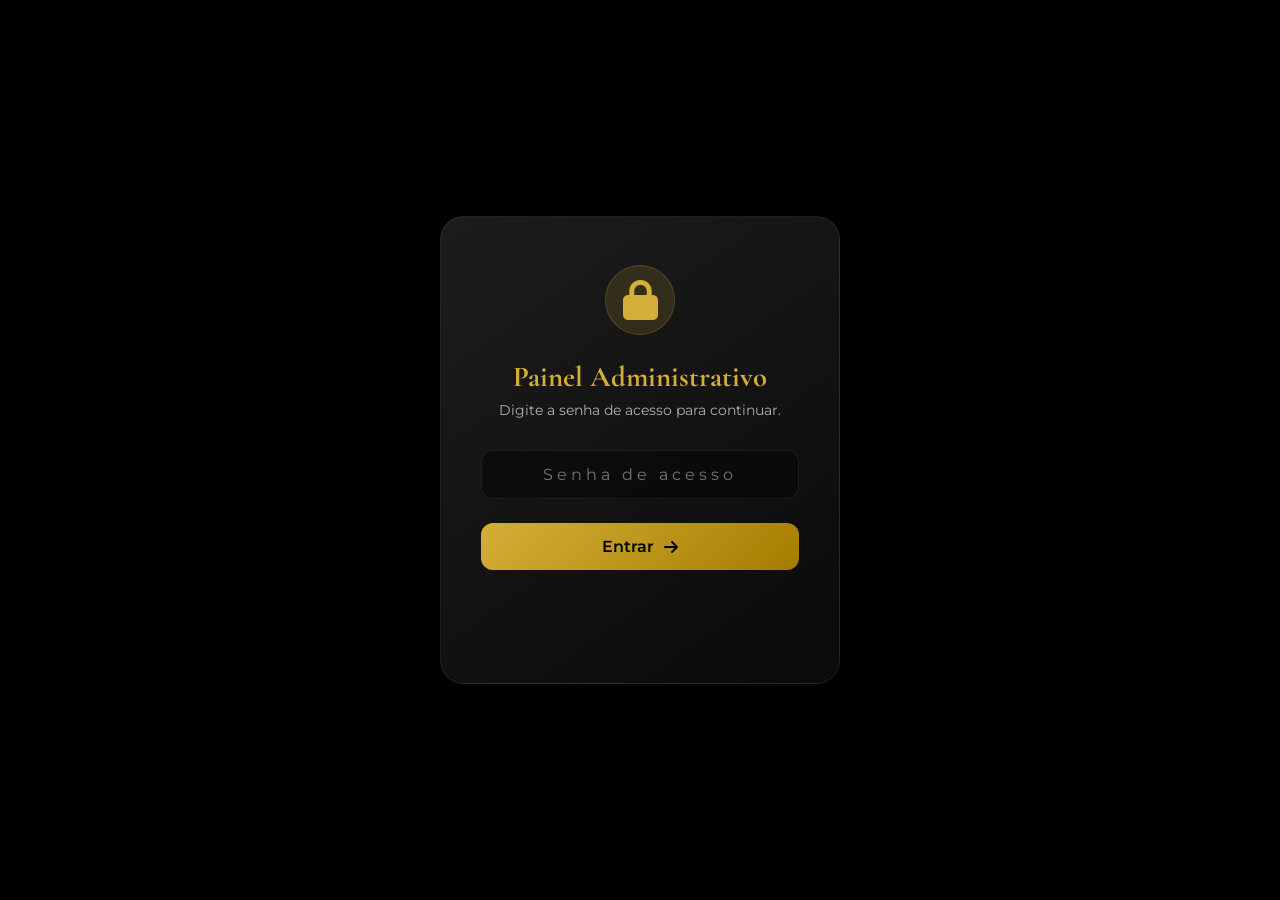
<file: frontend/pages/admin.html>
<!DOCTYPE html>
<html lang="pt-BR">
<head>
    <meta charset="UTF-8">
    <meta name="viewport" content="width=device-width, initial-scale=1.0, maximum-scale=1.0, user-scalable=no">
    <title>Painel Admin | Valquiria & Marco</title>
    <meta name="robots" content="noindex, nofollow">
    <link rel="preconnect" href="https://fonts.googleapis.com">
    <link rel="preconnect" href="https://fonts.gstatic.com" crossorigin>
    <link href="https://fonts.googleapis.com/css2?family=Cormorant+Garamond:wght@500;600;700&family=Montserrat:wght@300;400;500;600&display=swap" rel="stylesheet">
    <link rel="stylesheet" href="https://cdnjs.cloudflare.com/ajax/libs/font-awesome/6.4.0/css/all.min.css">
    <link rel="icon" href="data:image/svg+xml,<svg xmlns='http://www.w3.org/2000/svg' viewBox='0 0 100 100'><text y='.9em' font-size='90'>⚙️</text></svg>">
    <link rel="stylesheet" href="../styles/admin.css">
</head>
<body>
    <div id="authGate" class="auth-gate">
        <div class="auth-card">
            <div class="auth-icon"><i class="fas fa-lock"></i></div>
            <h2>Painel Administrativo</h2>
            <p>Digite a senha de acesso para continuar.</p>
            <div class="auth-input-wrapper">
                <input type="password" id="authPassword" placeholder="Senha de acesso" autocomplete="off">
            </div>
            <button class="auth-btn" id="authSubmit">
                <span>Entrar</span>
                <i class="fas fa-arrow-right"></i>
            </button>
            <p id="authError" class="auth-error"></p>
        </div>
    </div>

    <div id="dashboardContent" class="dashboard-hidden">
        <div class="ambient-light"></div>
        <div class="ambient-light two"></div>

        <div class="dashboard-container">
            <header>
                <div class="brand">
                    <div class="brand-icon"><i class="fas fa-ring"></i></div>
                    <div>
                        <span>Painel Administrativo</span>
                        <h1>Valquiria & Marco</h1>
                    </div>
                </div>
                <div class="header-actions">
                    <button class="refresh-btn" id="syncBtn">
                        <i class="fas fa-sync-alt"></i> <span>Sincronizar</span>
                    </button>
                    <button class="logout-btn" id="logoutBtn" title="Sair">
                        <i class="fas fa-sign-out-alt"></i>
                    </button>
                </div>
            </header>

            <div class="stats-grid">
                <div class="stat-card">
                    <div class="stat-icon"><i class="fas fa-users"></i></div>
                    <div class="stat-content">
                        <h3 id="totalGuests">0</h3>
                        <p>Total Geral</p>
                    </div>
                </div>
                <div class="stat-card">
                    <div class="stat-icon"><i class="fas fa-user-tie"></i></div>
                    <div class="stat-content">
                        <h3 id="totalAdults">0</h3>
                        <p>Adultos</p>
                    </div>
                </div>
                <div class="stat-card">
                    <div class="stat-icon"><i class="fas fa-child"></i></div>
                    <div class="stat-content">
                        <h3 id="totalChildren">0</h3>
                        <p>Crianças</p>
                    </div>
                </div>
                <div class="stat-card highlight">
                    <div class="stat-icon"><i class="fas fa-clipboard-check"></i></div>
                    <div class="stat-content">
                        <h3 id="totalRsvps">0</h3>
                        <p>Confirmados</p>
                    </div>
                </div>
            </div>

            <div class="table-section">
                <div class="section-header">
                    <h2>Lista de Convidados</h2>
                    <div class="search-wrapper">
                        <i class="fas fa-search"></i>
                        <input type="text" id="searchInput" placeholder="Buscar convidado...">
                    </div>
                </div>
                <div class="table-container">
                    <table>
                        <thead>
                            <tr>
                                <th>Convidado</th>
                                <th>Acompanhantes</th>
                                <th>Crianças</th>
                                <th>Data</th>
                                <th style="text-align: center;">Ações</th>
                            </tr>
                        </thead>
                        <tbody id="tableBody"></tbody>
                    </table>
                </div>
            </div>
        </div>

        <div id="toast-container"></div>
        <div class="custom-modal-overlay" id="confirmModal">
            <div class="custom-modal">
                <div class="modal-icon"><i class="fas fa-trash-alt"></i></div>
                <h3 class="modal-title">Excluir Convidado?</h3>
                <p class="modal-text">Essa ação removerá o registro permanentemente.</p>
                <div class="modal-actions">
                    <button class="btn-modal btn-cancel" id="modalCancel">Cancelar</button>
                    <button class="btn-modal btn-confirm" id="confirmDeleteBtn">Confirmar Exclusão</button>
                </div>
            </div>
        </div>
    </div>

    <script>
        window.API_BASE_URL = 'https://backend-casamento.vercel.app';
    </script>
    <script src="../scripts/admin.js"></script>
</body>
</html>
</file>
<file: frontend/styles/admin.css>
:root {
    --bg-dark: #0a0a0a;
    --gold-primary: #d4af37;
    --gold-light: #f3e5ab;
    --gold-dim: rgba(212, 175, 55, 0.15);
    --glass-surface: rgba(30, 30, 30, 0.6);
    --glass-border: rgba(255, 255, 255, 0.08);
    --text-white: #ffffff;
    --text-gray: #b0b0b0;
    --danger: #ff4757;
    --success: #2ed573;
}

* { margin: 0; padding: 0; box-sizing: border-box; -webkit-tap-highlight-color: transparent; }

body {
    background-color: var(--bg-dark);
    background-image: 
        linear-gradient(rgba(0, 0, 0, 0.92), rgba(0, 0, 0, 0.96));
    background-size: cover;
    background-position: center;
    background-attachment: fixed;
    color: var(--text-white);
    font-family: 'Montserrat', sans-serif;
    min-height: 100vh;
    padding: 1rem;
    overflow-x: hidden;
    position: relative;
    -webkit-font-smoothing: antialiased;
}

/* =========================================
   AUTH GATE
   ========================================= */

.auth-gate {
    position: fixed;
    top: 0; left: 0; width: 100%; height: 100%;
    background: rgba(0, 0, 0, 0.95);
    display: flex;
    align-items: center;
    justify-content: center;
    z-index: 99999;
    backdrop-filter: blur(20px);
}

.auth-card {
    background: linear-gradient(145deg, rgba(30,30,30,0.95), rgba(10,10,10,0.98));
    border: 1px solid var(--glass-border);
    border-radius: 24px;
    padding: 3rem 2.5rem;
    width: 90%;
    max-width: 400px;
    text-align: center;
    box-shadow: 0 20px 60px rgba(0,0,0,0.5);
}

.auth-icon {
    font-size: 2.5rem;
    color: var(--gold-primary);
    margin-bottom: 1.5rem;
    width: 70px; height: 70px;
    background: var(--gold-dim);
    border-radius: 50%;
    display: flex; align-items: center; justify-content: center;
    margin-left: auto; margin-right: auto;
    border: 1px solid rgba(212, 175, 55, 0.2);
}

.auth-card h2 {
    font-family: 'Cormorant Garamond', serif;
    font-size: 1.8rem;
    color: var(--gold-primary);
    margin-bottom: 0.5rem;
}

.auth-card > p {
    color: var(--text-gray);
    font-size: 0.85rem;
    margin-bottom: 2rem;
}

.auth-input-wrapper {
    margin-bottom: 1.5rem;
}

.auth-input-wrapper input {
    width: 100%;
    background: rgba(0,0,0,0.4);
    border: 1px solid var(--glass-border);
    padding: 14px 18px;
    border-radius: 12px;
    color: white;
    font-size: 1rem;
    outline: none;
    transition: border-color 0.3s;
    font-family: 'Montserrat', sans-serif;
    text-align: center;
    letter-spacing: 4px;
}

.auth-input-wrapper input:focus {
    border-color: var(--gold-primary);
    box-shadow: 0 0 0 2px rgba(212, 175, 55, 0.15);
}

.auth-btn {
    width: 100%;
    padding: 14px;
    background: linear-gradient(135deg, var(--gold-primary), #a67c00);
    border: none;
    border-radius: 12px;
    color: #000;
    font-weight: 600;
    font-size: 1rem;
    cursor: pointer;
    display: flex;
    align-items: center;
    justify-content: center;
    gap: 10px;
    transition: all 0.3s;
    font-family: 'Montserrat', sans-serif;
}

.auth-btn:hover {
    box-shadow: 0 5px 20px rgba(212, 175, 55, 0.4);
    transform: translateY(-2px);
}

.auth-btn:disabled {
    opacity: 0.6;
    cursor: not-allowed;
}

.auth-error {
    color: var(--danger);
    font-size: 0.8rem;
    margin-top: 1rem;
    min-height: 1.2em;
}

.dashboard-hidden {
    display: none !important;
}

/* =========================================
   AMBIENT LIGHT
   ========================================= */

.ambient-light {
    position: fixed; top: -20%; left: -20%; width: 50vw; height: 50vw;
    background: radial-gradient(circle, rgba(212, 175, 55, 0.12), transparent 70%);
    filter: blur(80px); z-index: -1; animation: floatLight 10s infinite alternate;
}
.ambient-light.two { top: auto; bottom: -20%; left: auto; right: -20%; animation-delay: 5s; }

@keyframes floatLight { from { transform: translate(0,0); } to { transform: translate(50px, 50px); } }

.dashboard-container { max-width: 1200px; margin: 0 auto; z-index: 1; width: 100%; }

/* =========================================
   HEADER
   ========================================= */

header {
    display: flex; justify-content: space-between; align-items: center;
    margin-bottom: 2rem; padding: 1.5rem;
    background: var(--glass-surface);
    border: 1px solid var(--glass-border);
    border-radius: 20px;
    backdrop-filter: blur(12px);
    box-shadow: 0 10px 30px rgba(0,0,0,0.3);
    flex-wrap: wrap; gap: 1rem;
}

.brand { display: flex; align-items: center; gap: 1rem; }

.brand-icon {
    width: 50px; height: 50px; 
    background: linear-gradient(135deg, var(--gold-primary), #a67c00);
    border-radius: 12px; display: flex; align-items: center; justify-content: center;
    color: #000; font-size: 1.5rem; 
    box-shadow: 0 0 15px rgba(212, 175, 55, 0.3); 
    flex-shrink: 0;
}

.brand h1 { 
    font-family: 'Cormorant Garamond', serif; font-size: 1.5rem; 
    color: var(--gold-primary); letter-spacing: 0.5px; line-height: 1.2; 
}

.brand span { 
    font-size: 0.7rem; color: var(--text-gray); 
    text-transform: uppercase; letter-spacing: 2px; 
}

.header-actions {
    display: flex;
    align-items: center;
    gap: 10px;
}

.refresh-btn {
    background: transparent; color: var(--gold-primary); 
    border: 1px solid var(--gold-primary);
    padding: 10px 20px; border-radius: 50px; cursor: pointer; font-weight: 600;
    display: flex; align-items: center; gap: 10px; transition: all 0.3s;
    font-size: 0.85rem;
    font-family: 'Montserrat', sans-serif;
}

.refresh-btn:hover { 
    background: var(--gold-primary); color: #000; 
    box-shadow: 0 0 20px var(--gold-dim); 
}

.logout-btn {
    width: 42px; height: 42px;
    border-radius: 12px;
    border: 1px solid rgba(255,255,255,0.1);
    background: transparent;
    color: var(--text-gray);
    cursor: pointer;
    transition: all 0.3s;
    display: flex;
    align-items: center;
    justify-content: center;
    font-size: 1rem;
}

.logout-btn:hover {
    background: rgba(255, 71, 87, 0.1);
    border-color: var(--danger);
    color: var(--danger);
}

/* =========================================
   STATS
   ========================================= */

.stats-grid { 
    display: grid; grid-template-columns: repeat(auto-fit, minmax(150px, 1fr)); 
    gap: 1rem; margin-bottom: 2rem; 
}

.stat-card {
    background: linear-gradient(145deg, rgba(40,40,40,0.5), rgba(20,20,20,0.5));
    border: 1px solid var(--glass-border);
    border-radius: 18px; padding: 1.2rem;
    display: flex; flex-direction: column; align-items: center; text-align: center; gap: 0.5rem;
    transition: transform 0.3s, border-color 0.3s;
    position: relative; overflow: hidden;
}

.stat-card:hover { transform: translateY(-5px); border-color: var(--gold-primary); }
.stat-card.highlight { 
    border: 1px solid var(--gold-primary); 
    background: linear-gradient(145deg, rgba(212, 175, 55, 0.1), rgba(0,0,0,0)); 
}

.stat-icon { font-size: 1.5rem; color: var(--gold-primary); opacity: 0.8; margin-bottom: 5px; }
.stat-content h3 { font-size: 1.8rem; margin: 0; color: var(--text-white); font-weight: 700; }
.stat-content p { color: var(--text-gray); font-size: 0.7rem; text-transform: uppercase; letter-spacing: 1px; }

/* =========================================
   TABLE
   ========================================= */

.table-section {
    background: var(--glass-surface); border: 1px solid var(--glass-border);
    border-radius: 24px; padding: 2rem; backdrop-filter: blur(12px);
    width: 100%;
}

.section-header { 
    display: flex; justify-content: space-between; align-items: center; 
    margin-bottom: 2rem; flex-wrap: wrap; gap: 1rem; 
}

.section-header h2 { 
    font-family: 'Cormorant Garamond', serif; font-size: 1.8rem; color: var(--text-white); 
}

.search-wrapper { position: relative; width: 100%; max-width: 300px; }

.search-wrapper input {
    width: 100%; background: rgba(0,0,0,0.3); border: 1px solid var(--glass-border);
    padding: 12px 12px 12px 45px; border-radius: 12px; color: white; outline: none; transition: 0.3s;
    font-family: 'Montserrat', sans-serif;
}

.search-wrapper input:focus { border-color: var(--gold-primary); box-shadow: 0 0 10px var(--gold-dim); }
.search-wrapper i { position: absolute; left: 15px; top: 50%; transform: translateY(-50%); color: var(--text-gray); }

.table-container { width: 100%; overflow-x: auto; }
table { width: 100%; border-collapse: separate; border-spacing: 0 10px; }

thead th {
    text-align: left; padding: 0 1.5rem 1rem 1.5rem; color: var(--text-gray);
    font-size: 0.7rem; text-transform: uppercase; letter-spacing: 1px; font-weight: 600;
}

tbody tr {
    background: rgba(255, 255, 255, 0.03);
    transition: all 0.2s;
}

tbody tr:hover {
    background: rgba(255, 255, 255, 0.05);
}

td { 
    padding: 1.2rem 1.5rem; 
    border-top: 1px solid var(--glass-border); 
    border-bottom: 1px solid var(--glass-border); 
    vertical-align: middle; 
}

td:first-child { 
    border-left: 1px solid var(--glass-border); 
    border-top-left-radius: 12px; 
    border-bottom-left-radius: 12px; 
}

td:last-child { 
    border-right: 1px solid var(--glass-border); 
    border-top-right-radius: 12px; 
    border-bottom-right-radius: 12px; 
    text-align: center; 
}

.name-cell { display: flex; align-items: center; gap: 1rem; }

.user-avatar {
    width: 45px; height: 45px;
    min-width: 45px; min-height: 45px;
    background: linear-gradient(135deg, #333, #111);
    border: 1px solid var(--gold-dim); 
    color: var(--gold-primary);
    border-radius: 50%; 
    display: flex; align-items: center; justify-content: center;
    font-weight: 700; font-size: 1.1rem;
    flex-shrink: 0;
}

.user-info-text {
    word-break: break-word; 
    overflow-wrap: break-word;
    min-width: 0;
}

.badge { 
    padding: 4px 10px; border-radius: 6px; font-size: 0.75rem; 
    font-weight: 600; display: inline-block; white-space: nowrap; 
}

.badge-gold { background: var(--gold-dim); color: var(--gold-primary); border: 1px solid rgba(212, 175, 55, 0.2); }
.badge-gray { background: rgba(255,255,255,0.05); color: #666; }
.child-info { display: block; font-size: 0.7rem; color: var(--text-gray); margin-top: 5px; font-style: italic; white-space: normal; }

.delete-btn {
    width: 38px; height: 38px; border-radius: 10px; border: none;
    background: rgba(255, 71, 87, 0.1); color: var(--danger);
    cursor: pointer; transition: 0.2s; display: inline-flex; align-items: center; justify-content: center;
}
.delete-btn:hover { background: var(--danger); color: white; }
.delete-text { display: none; } 

/* =========================================
   MOBILE
   ========================================= */

@media (max-width: 768px) {
    body { padding: 0.75rem; padding-bottom: 5rem; }
    
    header { flex-direction: column; text-align: center; gap: 1rem; }
    .brand { flex-direction: column; text-align: center; }
    .header-actions { width: 100%; justify-content: center; }
    .search-wrapper { width: 100%; max-width: none; margin-top: 1rem; }
    
    .table-section { padding: 1rem; border-radius: 16px; }
    thead { display: none; }
    
    tbody tr {
        display: block; 
        margin-bottom: 1.5rem;
        border: 1px solid var(--glass-border);
        border-radius: 16px !important;
        background: linear-gradient(145deg, rgba(30,30,30,0.95), rgba(15,15,15,0.95));
        box-shadow: 0 5px 15px rgba(0,0,0,0.2);
        overflow: hidden;
    }
    
    td {
        display: flex; 
        justify-content: space-between; 
        align-items: center;
        border: none; 
        border-bottom: 1px solid var(--glass-border);
        padding: 1rem; 
        text-align: right;
        width: 100%;
    }

    td:first-child { 
        border-radius: 16px 16px 0 0; 
        background: rgba(212, 175, 55, 0.05);
        flex-direction: column;
        align-items: flex-start;
        text-align: left;
    }

    .name-cell {
        width: 100%;
        display: flex;
        align-items: center;
        gap: 10px;
    }

    td:last-child { 
        border-radius: 0 0 16px 16px; 
        border-bottom: none; 
        display: block; 
        padding-top: 1.2rem;
    }
    
    td:nth-child(2)::before { content: "Adultos:"; color: var(--text-gray); font-size: 0.8rem; font-weight: 600; }
    td:nth-child(3)::before { content: "Crianças:"; color: var(--text-gray); font-size: 0.8rem; font-weight: 600; }
    td:nth-child(4)::before { content: "Data:"; color: var(--text-gray); font-size: 0.8rem; font-weight: 600; }

    .delete-btn {
        width: 100%; height: auto; padding: 12px;
        background: rgba(255, 71, 87, 0.1); 
        border: 1px solid rgba(255, 71, 87, 0.3);
        border-radius: 12px; gap: 10px;
    }
    .delete-text { display: inline; font-weight: 600; font-size: 0.85rem; }
}

/* =========================================
   TOAST & MODAL
   ========================================= */

#toast-container { 
    position: fixed; top: 20px; right: 20px; z-index: 9999; 
    display: flex; flex-direction: column; gap: 10px; 
    width: 90%; max-width: 350px; 
}

.toast {
    background: rgba(20, 20, 20, 0.95); 
    color: white; 
    padding: 16px 20px; 
    border-radius: 12px;
    border-left: 4px solid var(--gold-primary); 
    box-shadow: 0 10px 40px rgba(0,0,0,0.6);
    display: flex; align-items: center; gap: 12px; 
    animation: slideIn 0.4s cubic-bezier(0.175, 0.885, 0.32, 1.275); 
    font-size: 0.85rem;
    backdrop-filter: blur(10px);
    border: 1px solid var(--glass-border);
}

.toast.error { border-left-color: var(--danger); }

@keyframes slideIn { from { transform: translateX(100%); opacity: 0; } to { transform: translateX(0); opacity: 1; } }
@keyframes slideOut { from { transform: translateX(0); opacity: 1; } to { transform: translateX(100%); opacity: 0; } }

.custom-modal-overlay {
    position: fixed; top: 0; left: 0; width: 100%; height: 100%;
    background: rgba(0,0,0,0.85); 
    backdrop-filter: blur(8px);
    z-index: 10000; display: none; align-items: center; justify-content: center;
    animation: fadeIn 0.3s ease-out;
}
.custom-modal-overlay.active { display: flex; }

.custom-modal {
    background: linear-gradient(145deg, rgba(30,30,30,0.95), rgba(10,10,10,0.98));
    border: 1px solid var(--glass-border); 
    border-radius: 24px;
    padding: 2.5rem; 
    width: 90%; max-width: 380px; 
    text-align: center;
    box-shadow: 0 20px 60px rgba(0,0,0,0.6), 0 0 30px rgba(212, 175, 55, 0.08);
    transform: scale(0.9);
    animation: popIn 0.3s cubic-bezier(0.175, 0.885, 0.32, 1.275) forwards;
}

.modal-icon { 
    font-size: 2.5rem; 
    color: var(--danger); 
    margin-bottom: 1.2rem; 
    background: rgba(255, 71, 87, 0.1);
    width: 70px; height: 70px;
    border-radius: 50%;
    display: flex; align-items: center; justify-content: center;
    margin-left: auto; margin-right: auto;
    border: 1px solid rgba(255, 71, 87, 0.2);
}

.modal-title { 
    font-family: 'Cormorant Garamond', serif; 
    font-size: 1.8rem; 
    color: var(--text-white); 
    margin-bottom: 0.5rem; 
}

.modal-text { 
    color: var(--text-gray); 
    margin-bottom: 2rem; 
    font-size: 0.85rem;
    line-height: 1.5;
}

.modal-actions { display: flex; gap: 12px; }

.btn-modal { 
    flex: 1; padding: 14px; border-radius: 12px; border: none; 
    font-weight: 600; cursor: pointer; transition: 0.2s; font-size: 0.9rem;
    font-family: 'Montserrat', sans-serif;
}

.btn-cancel { 
    background: transparent; color: var(--text-gray); 
    border: 1px solid var(--glass-border);
}

.btn-cancel:hover { 
    background: rgba(255,255,255,0.05); color: white; 
    border-color: rgba(255,255,255,0.2);
}

.btn-confirm { 
    background: var(--danger); color: white; 
    box-shadow: 0 5px 15px rgba(255, 71, 87, 0.3);
}

.btn-confirm:hover { 
    background: #ff2e43; transform: translateY(-2px); 
    box-shadow: 0 8px 20px rgba(255, 71, 87, 0.5);
}

@keyframes fadeIn { from { opacity: 0; } to { opacity: 1; } }
@keyframes popIn { from { transform: scale(0.8); opacity: 0; } to { transform: scale(1); opacity: 1; } }

@media (max-width: 480px) {
    .modal-actions { flex-direction: column; }
    .btn-modal { width: 100%; padding: 16px; }
    
    .auth-card { padding: 2rem 1.5rem; }
}
</file>
